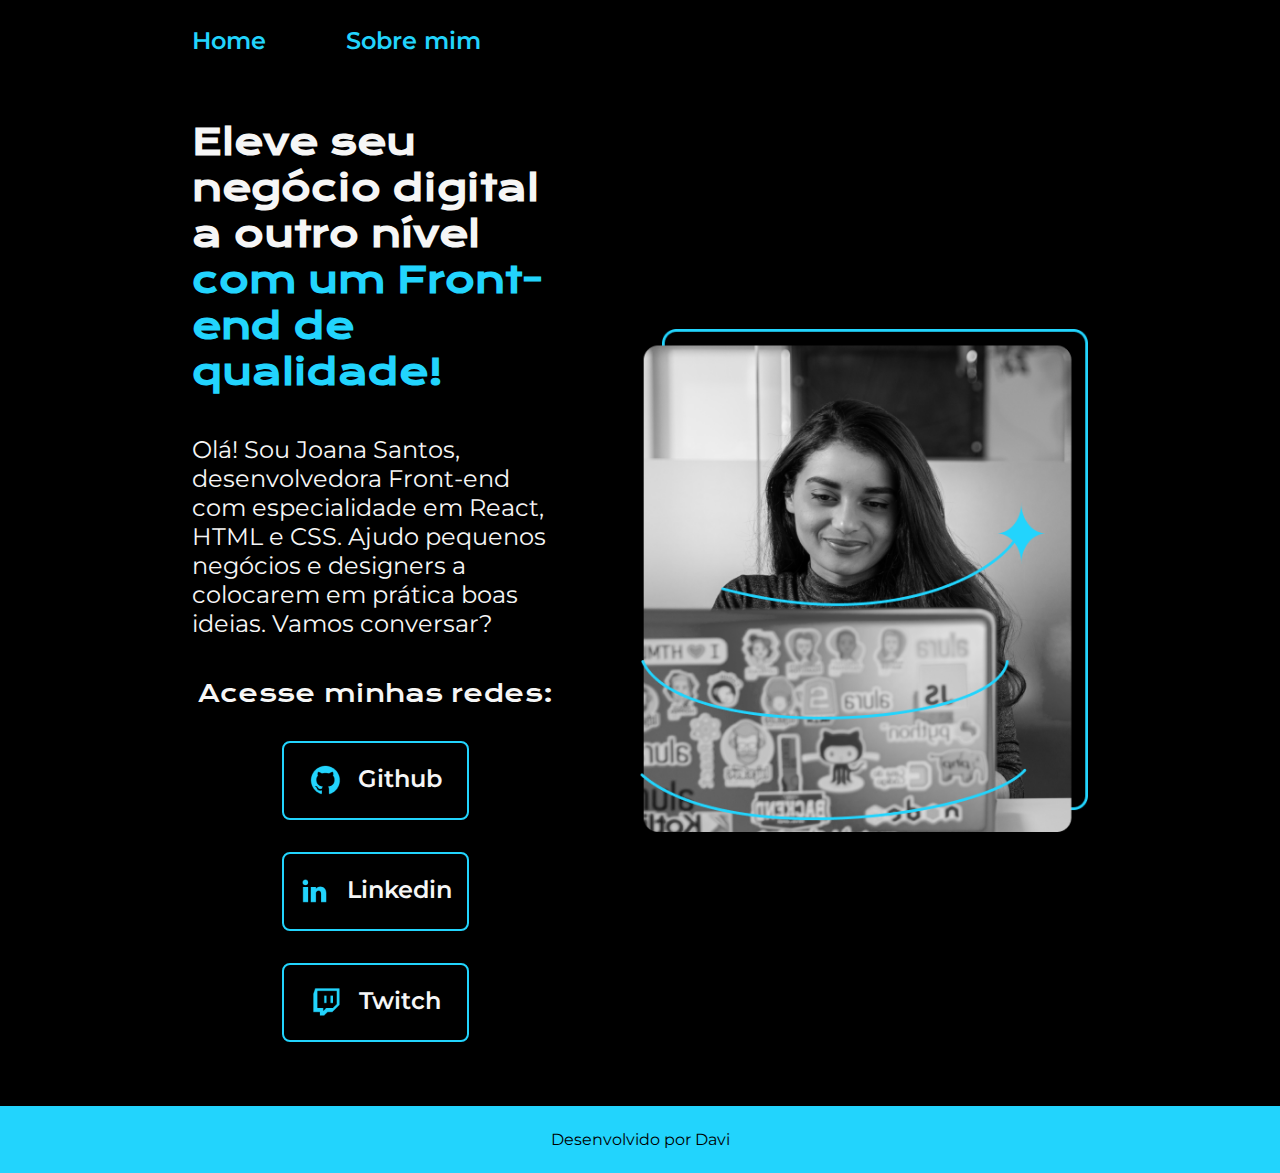
<file: index.html>
<!DOCTYPE html>
<html lang="en">
<head>
    <link rel="stylesheet" href="./styles/style.css">
    <meta charset="UTF-8">
    <meta name="viewport" content="width=device-width, initial-scale=1.0">
    <title>Document</title>
</head>
<body>
    <header class="cabecalho">
        <nav class="cabecalho__menu">
            <a class="cabecalho__menu__link" href="index.html">Home</a>
            <a class="cabecalho__menu__link" href="about.html">Sobre mim</a>
        </nav>
    </header>
    <main class="apresentacao">
        <section class="apresentacao__conteudo">
            <h1 class="apresentacao__conteudo__titulo">Eleve seu negócio digital a outro nível <strong class="titulo-destaque">com um Front-end de qualidade!</strong></h1>
            <p class="apresentacao__conteudo__paragrafo">Olá! Sou Joana Santos, desenvolvedora Front-end com especialidade em React, HTML e CSS. Ajudo pequenos negócios e designers a colocarem em prática boas ideias. Vamos conversar?</p>
            <div class="apresentacao__links">
                <h2 class="apresentacao__links__subtitulo">Acesse minhas redes:</h2>
                <a class="apresentacao__links__navegacao" href="https://github.com/ArthurTureck">
                    <img src="./assets/github.png" alt="Github icon">
                    Github
                </a>
                <a class="apresentacao__links__navegacao" href="https://www.linkedin.com/in/arthur-de-conti-tureck-86b317287/">
                    <img src="./assets/linkedin.png" alt="Linkedin icon">
                    Linkedin
                </a>
                <a class="apresentacao__links__navegacao" href="https://www.twitch.tv/">
                    <img src="./assets/twitch.png" alt="Twitch icon">
                    Twitch
                </a>
            </div>
        </section>
        <img class="apresentacao__imagem" src="./assets/Imagem.png" alt="Foto de Joana Santos programando">
    </main>
    <footer class="rodape">
        <p>Desenvolvido por Davi</p>
    </footer>
</body>
</html>
</file>
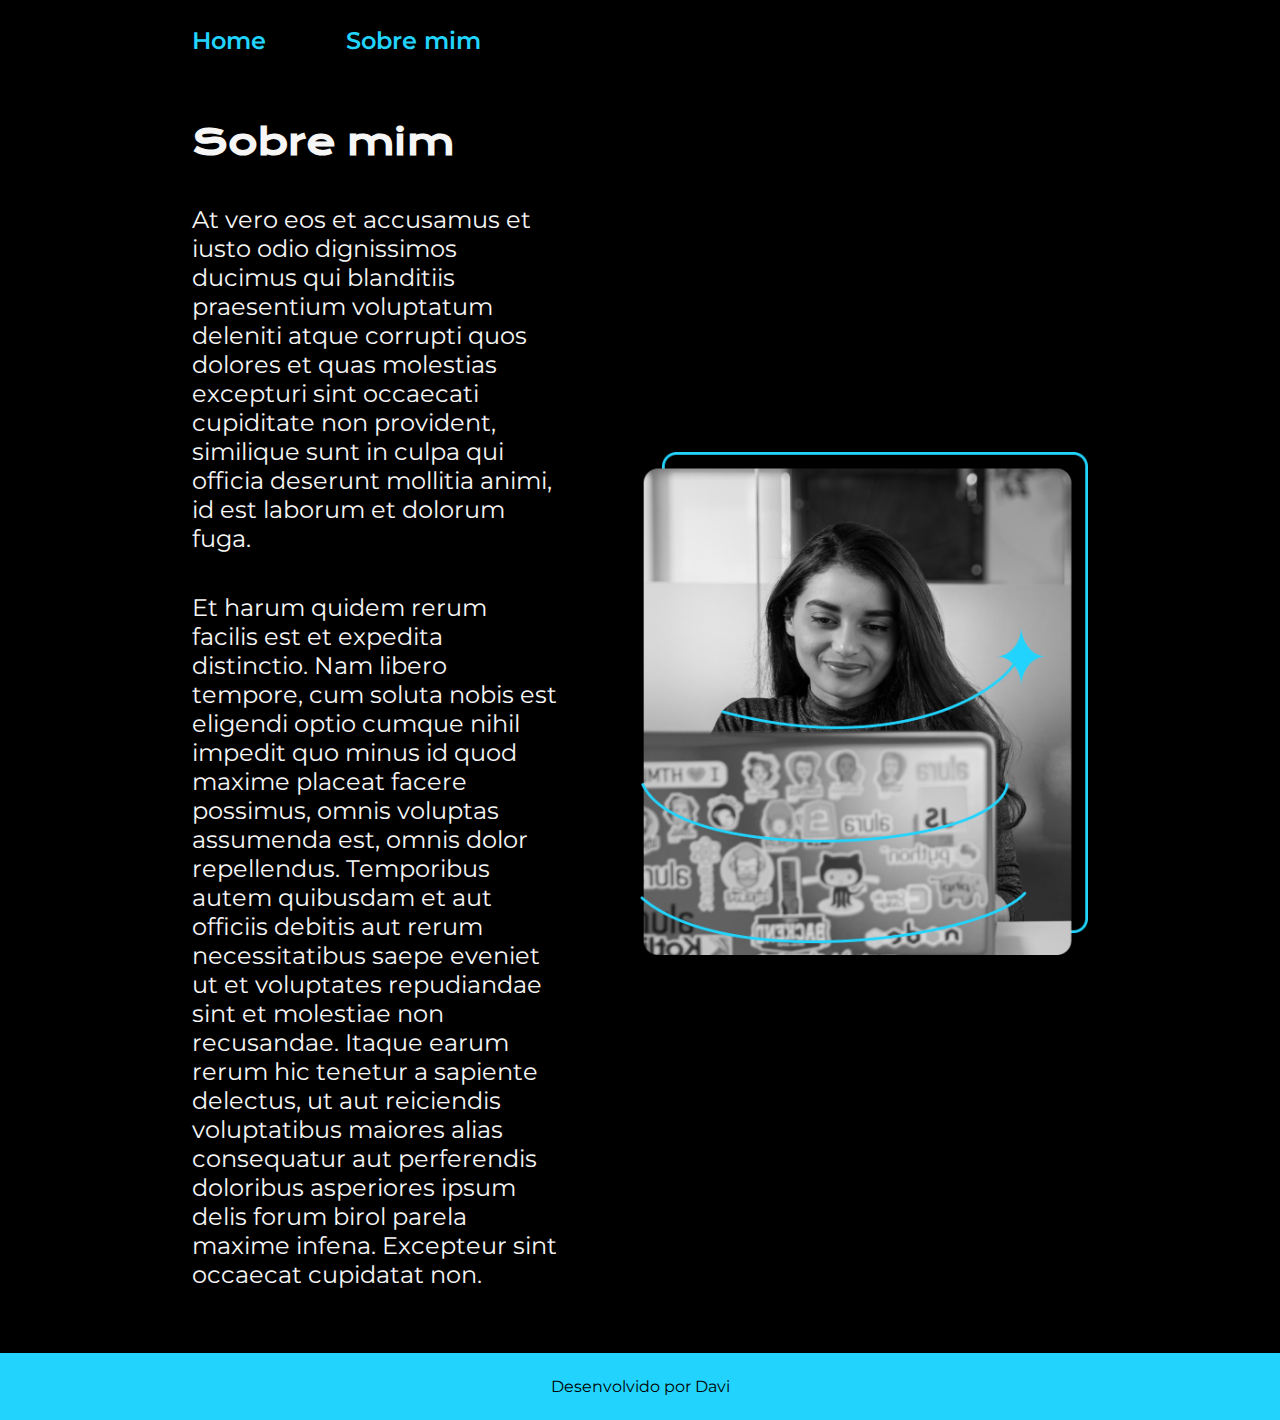
<file: about.html>
<!DOCTYPE html>
<html lang="pt-br">
<head>
    <meta charset="UTF-8">
    <meta name="viewport" content="width=device-width, initial-scale=1.0">
    <title>Sobre mim</title>
    <link rel="stylesheet" href="styles/style.css">
</head>
<body>
    <header class="cabecalho">
        <nav class="cabecalho__menu">
            <a class="cabecalho__menu__link" href="index.html">Home</a>
            <a class="cabecalho__menu__link" href="about.html">Sobre mim</a>
        </nav>
    </header>
    <main class="apresentacao">
        <section class="apresentacao__conteudo">
            <h1 class="apresentacao__conteudo__titulo">Sobre mim</h1>
            <p class="apresentacao__conteudo__paragrafo">At vero eos et accusamus et iusto odio dignissimos ducimus qui blanditiis praesentium voluptatum deleniti atque corrupti quos dolores et quas molestias excepturi sint occaecati cupiditate non provident, similique sunt in culpa qui officia deserunt mollitia animi, id est laborum et dolorum fuga.</p>
            <p class="apresentacao__conteudo__paragrafo">Et harum quidem rerum facilis est et expedita distinctio. Nam libero tempore, cum soluta nobis est eligendi optio cumque nihil impedit quo minus id quod maxime placeat facere possimus, omnis voluptas assumenda est, omnis dolor repellendus. Temporibus autem quibusdam et aut officiis debitis aut rerum necessitatibus saepe eveniet ut et voluptates repudiandae sint et molestiae non recusandae. Itaque earum rerum hic tenetur a sapiente delectus, ut aut reiciendis voluptatibus maiores alias consequatur aut perferendis doloribus asperiores ipsum delis forum birol parela maxime infena. Excepteur sint occaecat cupidatat non.</p>
        </section>
        <img class="apresentacao__imagem" src="./assets/Imagem.png" alt="Foto de Joana Santos programando">
    </main>
    <footer class="rodape">
        <p>Desenvolvido por Davi</p>
    </footer>
</body>
</html>
</file>
<file: styles/style.css>
@import url('https://fonts.googleapis.com/css2?family=Krona+One&family=Montserrat:wght@400;600&display=swap');

:root {
    --cor-primaria: #000000;
    --cor-secundaria: #f6f6f6;
    --cor-terciaria: #22d4fd;
    --cor-hover: #272727;

    --fonte-primaria: 'Krona One', sans-serif;
    --fonte-secundaria: 'Montserrat', sans-serif;
}

* {
    margin: 0;
    padding: 0;
}

body {
    box-sizing: border-box;
    background-color: var(--cor-primaria);
    color: #F6F6F6;
}

.cabecalho {
    padding: 2% 0% 0% 15%;
}

.cabecalho__menu {
    display: flex;
    gap: 80px;
}

.cabecalho__menu__link {
    font-family: var(--fonte-secundaria);
    font-weight: 600;
    font-size: 1.5rem;
    color: var(--cor-terciaria);
    text-decoration: none;
}

.titulo-destaque {
    color: var(--cor-terciaria);
}

.apresentacao {
    padding: 5% 15%;
    display: flex;
    align-items: center;
    justify-content: space-between;
    gap: 82px;
}

.apresentacao__conteudo {
    width: 50%;
    display: flex;
    flex-direction: column;
    gap: 40px;
}

.apresentacao__conteudo__titulo {
    font-size: 2.25rem;
    font-family: var(--fonte-primaria);
}

.apresentacao__conteudo__paragrafo {
    font-size: 1.5rem;
    font-family: var(--fonte-secundaria);
}

.apresentacao__links {
    display: flex;
    justify-content: space-between;
    flex-direction: column;
    align-items: center;
    gap: 32px;
}

.apresentacao__links__navegacao {
    display: flex;
    justify-content: center;
    gap: 16px;
    width: 50%;
    text-align: center;
    border-radius: 8px;
    border: 2px solid var(--cor-terciaria);
    font-size: 1.5rem;
    font-weight: 600;
    padding: 21.5px 0;
    text-decoration: none;
    color: var(--cor-secundaria);
    font-family: var(--fonte-secundaria);
}

.apresentacao__links__link:hover {
    background-color: var(--cor-hover);
}

.apresentacao__links__subtitulo {
    font-family: var(--fonte-primaria);
    font-weight: 400;
    font-size: 1.5rem;
}

.apresentacao__imagem {
    width: 50%;
}

.rodape {
    font-family: var(--fonte-secundaria);
    font-weight: 400;
    text-align: center;
    padding: 24px;
    color: var(--cor-primaria);
    background-color: var(--cor-terciaria);
}

@media (max-width: 1200px) {
    
    .cabecalho {
        padding: 10%;
    }

    .cabecalho__menu {
        justify-content: center;
    }
    
    .apresentacao {
        flex-direction: column-reverse;
        padding: 5%;

    }

    .apresentacao__conteudo {
        width: auto;
    }

}
</file>
